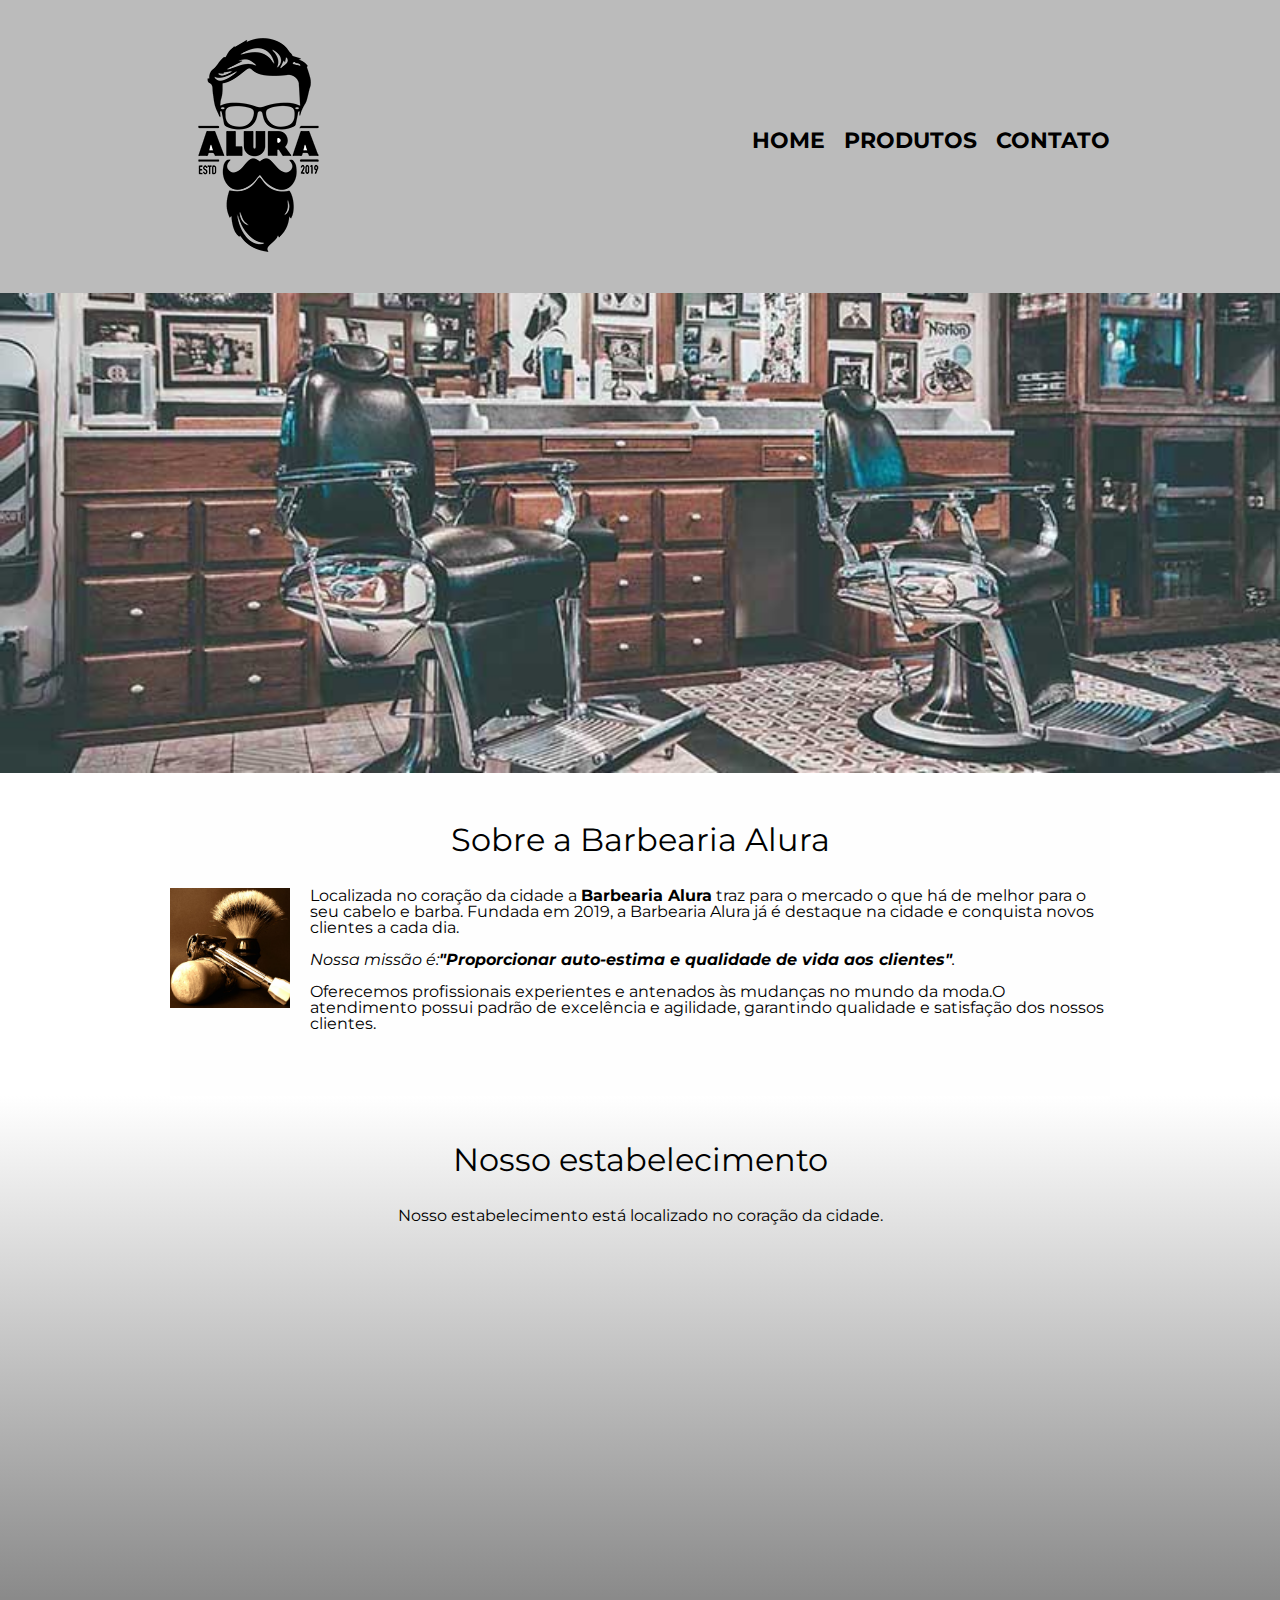
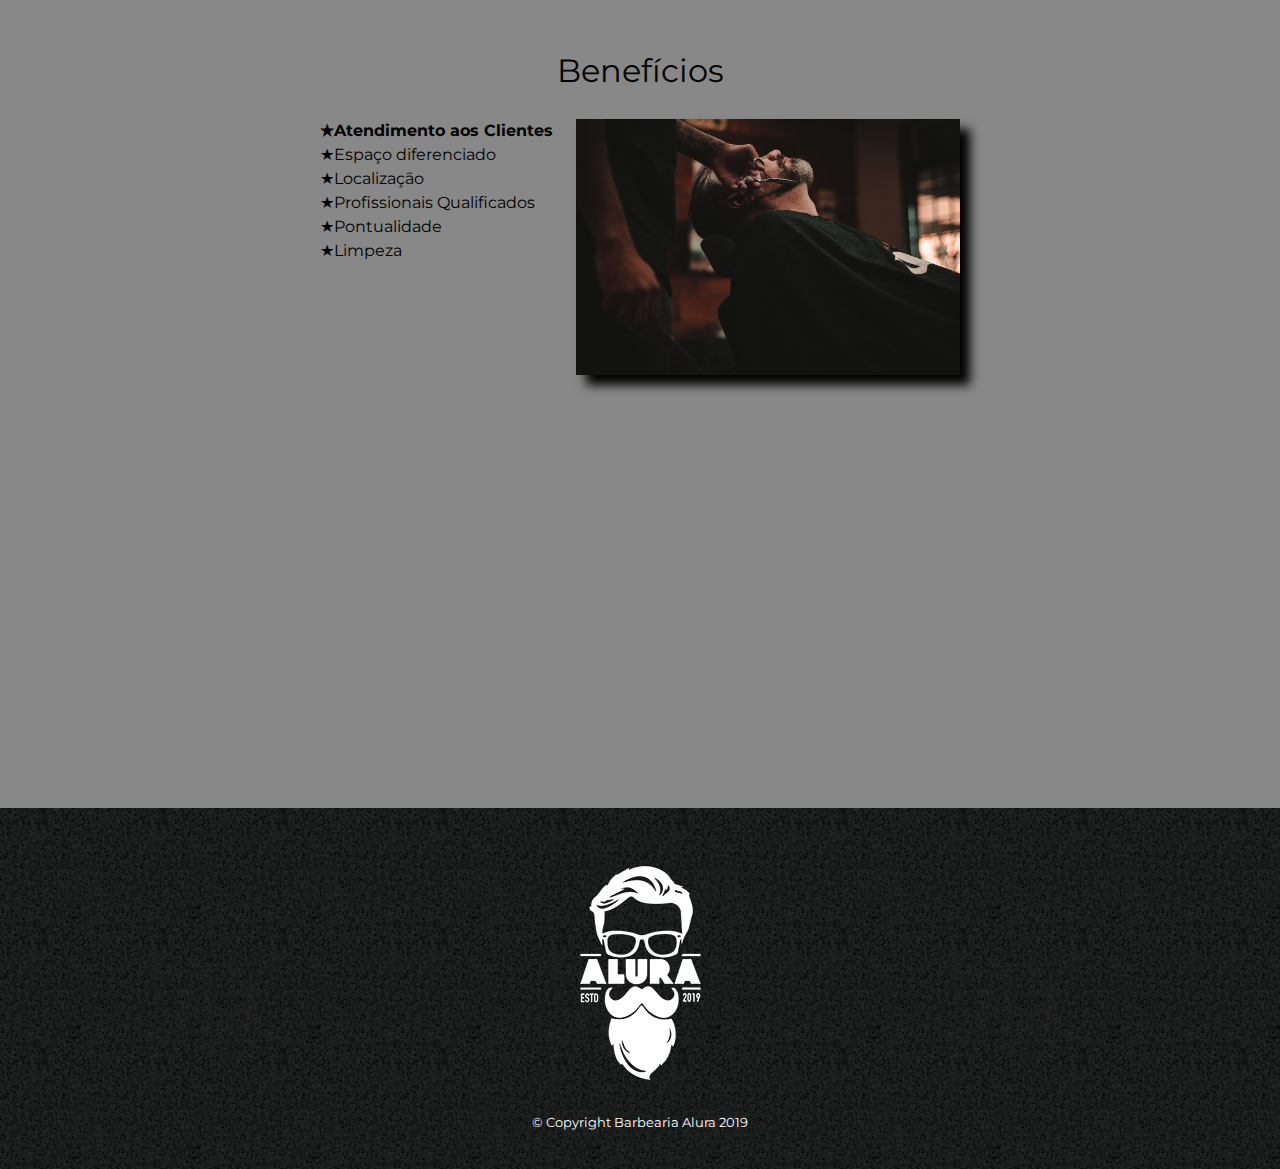
<file: index.html>
<!DOCTYPE html>

<html lang="pt-br">
	<head>
		<meta charset="UTF-8">
		<meta name="viewport" content="width=device-width">
		<title> Barbearia Alura </title>
		<link rel="stylesheet" href="reset.css">
		<link rel="stylesheet" href="style.css">
		<link href="https://fonts.googleapis.com/css?family=Montserrat&display=swap" rel="stylesheet">
	</head>
	
	<body>
		<header>
			<div class="caixa">
				<h1><img src="logo-al.png"></h1>
				<nav>
					<ul>
						<li><a href="index.html">Home</a></li>
						<li><a href="produtos.html">Produtos</a></li>
						<li><a href="contato.html">Contato</a></li>
					</ul>
				</nav>
			</div>
		</header>
		<img class="banner" src="banner.jpg">
		<main>			
			<section class="principal">
				<h2 class="titulo-principal">Sobre a Barbearia Alura</h2>
				<img src="utensilios.jpg" class="utensilios" alt="Utensilio de um barbeiro">

				<p class="descricao">Localizada no coração da cidade a <strong>Barbearia Alura</strong> traz para o mercado o que há de melhor para o seu cabelo e barba. Fundada em 2019, a Barbearia Alura já é destaque na cidade e conquista novos clientes a cada dia.</p>

				<p class="missao"><em>Nossa missão é:<strong>"Proporcionar auto-estima e qualidade de vida aos clientes"</strong>.</em></p>

				<p class="descricao">Oferecemos profissionais experientes e antenados às mudanças no mundo da moda.O atendimento possui padrão de excelência e agilidade, garantindo qualidade e satisfação dos nossos clientes.</p>
			</section>

			<section class="mapa">
                <h3 class="titulo-principal">Nosso estabelecimento</h3>
                <p>Nosso estabelecimento está localizado no coração da cidade.</p>

                <div class="mapa-conteudo">
                	<iframe src="https://www.google.com/maps/embed?pb=!1m18!1m12!1m3!1d3656.448598130907!2d-46.634653385542414!3d-23.588239368469353!2m3!1f0!2f0!3f0!3m2!1i1024!2i768!4f13.1!3m3!1m2!1s0x94ce5a2b2ed7f3a1%3A0xab35da2f5ca62674!2sCaelum%20-%20Escola%20de%20Tecnologia!5e0!3m2!1spt-BR!2sbr!4v1580916426151!5m2!1spt-BR!2sbr" width="100%" height="300" frameborder="0" style="border:0;" allowfullscreen=""></iframe>
				</div>
            </section>

			<section class="beneficios">
                <h3 class="titulo-principal">Benefícios</h3>

                <div class="conteudo-beneficios">
	                <ul class="lista-beneficios">
	                    <li class="itens">Atendimento aos Clientes</li>
	                    <li class="itens">Espaço diferenciado</li>
	                    <li class="itens">Localização</li>
	                    <li class="itens">Profissionais Qualificados</li>
	                    <li class="itens">Pontualidade</li>
	                    <li class="itens">Limpeza</li>
	                </ul><img src="beneficios.jpg" class="imagem-beneficios">
	            </div>

                <div class="video">
                	<iframe width="100%" height="315" src="https://www.youtube.com/embed/wcVVXUV0YUY" frameborder="0" allow="accelerometer; autoplay; encrypted-media; gyroscope; picture-in-picture" allowfullscreen></iframe>
                </div>
			</section>

		</main>
		<footer>
			<img src="logo-branco.png">
			<p class="copyright">&copy; Copyright Barbearia Alura 2019</p>
		</footer>

	</body>
</html>
</file>
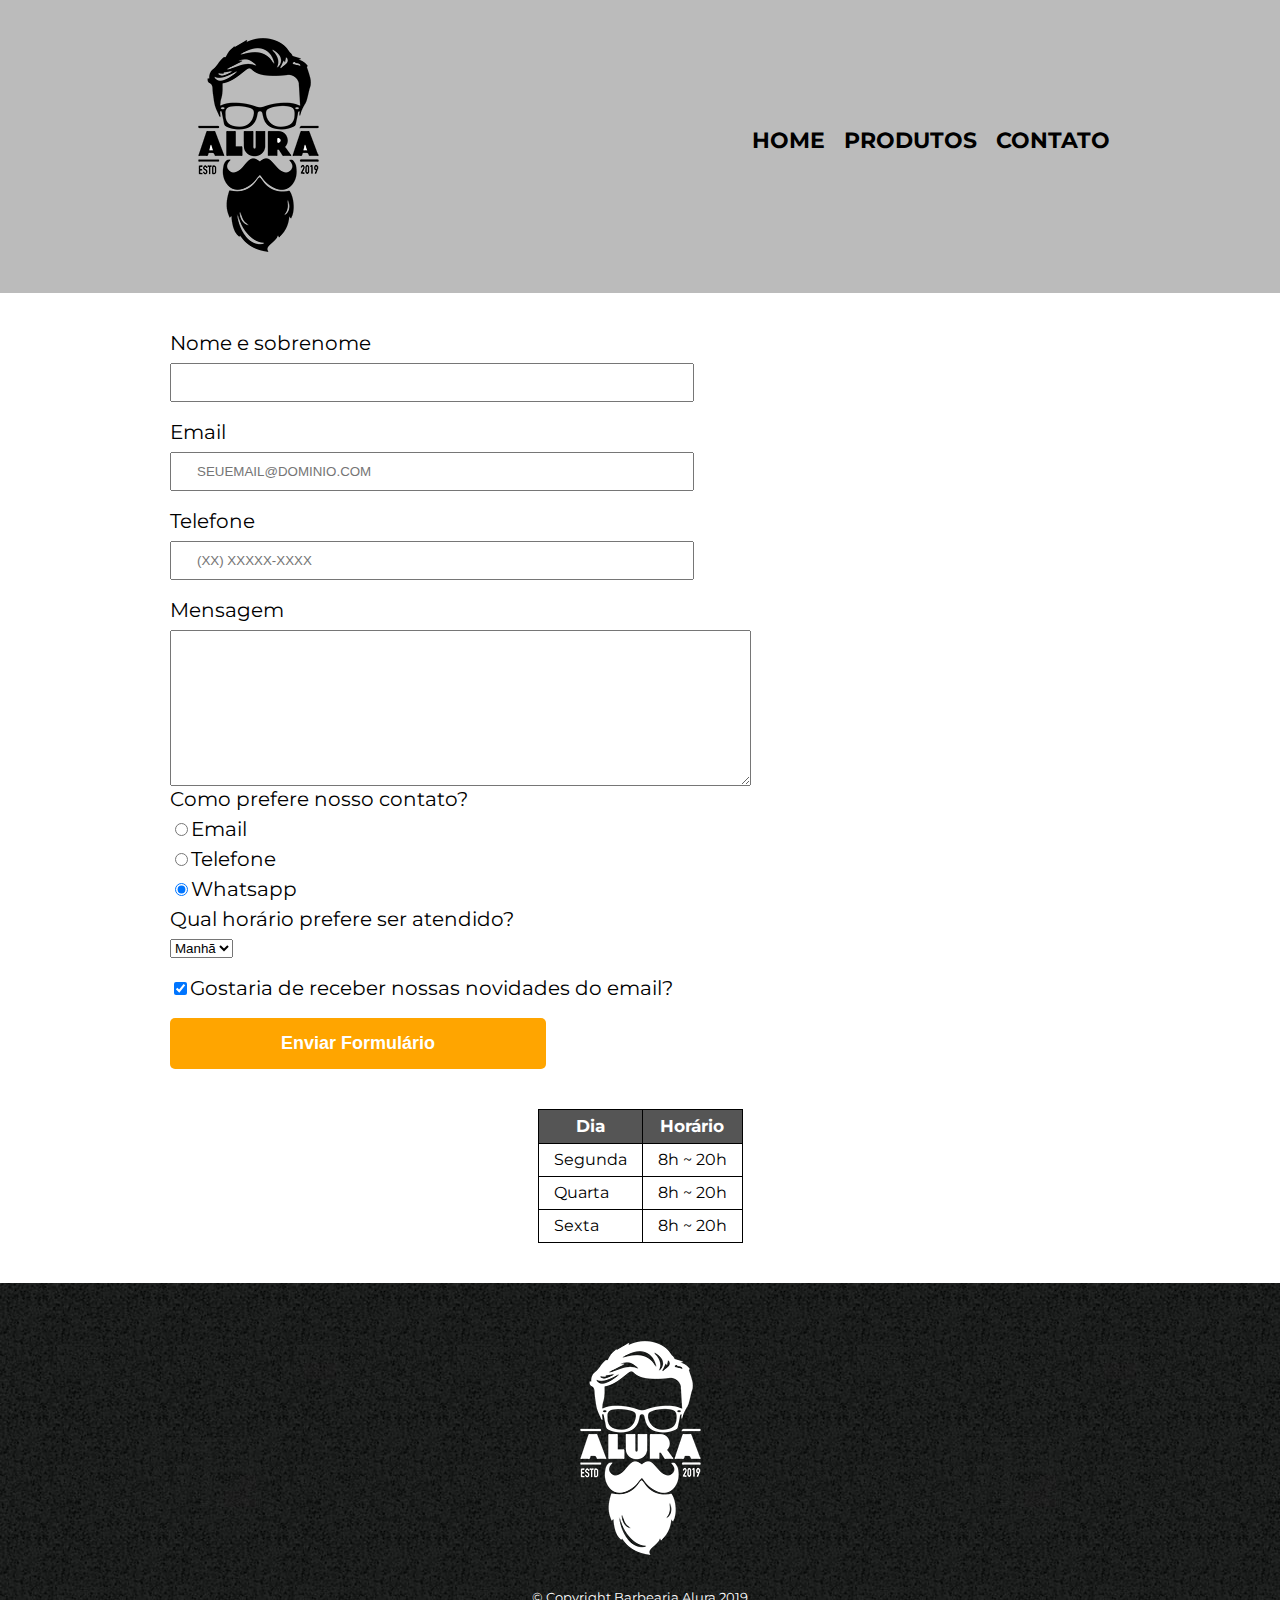
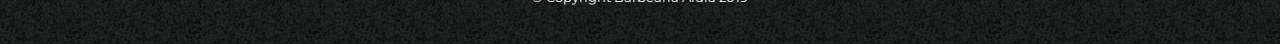
<file: contato.html>
<!DOCTYPE html>

<html lang="pt-br">
	<head>
		<meta charset="UTF-8">
		<meta name="viewport" content="width=device-width">
		<title> Contato - Barbearia Alura </title>
		<link rel="stylesheet" href="reset.css">
		<link rel="stylesheet" href="style.css">
		<link href="https://fonts.googleapis.com/css?family=Montserrat&display=swap" rel="stylesheet">
	</head>

	<body>
		<header>
			<div class="caixa">
				<h1><img src="logo-al.png" alt="Logo da Barbearia Alura"></h1>
				<nav>
					<ul>
						<li><a href="index.html">Home</a></li>
						<li><a href="produtos.html">Produtos</a></li>
						<li><a href="contato.html">Contato</a></li>
					</ul>
				</nav>
			</div>
		</header>

		<main>
			<form>
				<div class="caixadetxt">
					<label for="nomeesobrenome">Nome e sobrenome</label>
					<input type="texto" id="nomeesobrenome" class="input-padrao" required>

					<label for="email">Email</label>
					<input type="email" id="email" class="input-padrao" required placeholder="SEUEMAIL@DOMINIO.COM">

					<label for="telefone">Telefone</label>
					<input type="tel" id="telefone" class="input-padrao" required placeholder="(XX) XXXXX-XXXX">

					<label for="mensagem">Mensagem</label>
					<textarea cols="70" rows="10" id="mensagem"></textarea requireds>
				</div>

				<fieldset>
					<legend>Como prefere nosso contato?</legend>

					<label for="radio-email"><input type="radio" name="contato" value="email" id="radio-email">Email</label>					

					<label for="radio-telefone"><input type="radio" name="contato" value="telefone" id="radio-telefone">Telefone</label>
					

					<label for="radio-whatsapp"><input type="radio" name="contato" value="whatsapp" id="radio-whatsapp" checked>Whatsapp</label>
				</fieldset>

				<fieldset>
					<legend>Qual horário prefere ser atendido?</legend>
					<select>
						<option>Manhã</option>
						<option>Tarde</option>
						<option>Noite</option>
					</select>
				</fieldset>

				<label class="checkbox"><input type="checkbox" checked>Gostaria de receber nossas novidades do email?</label>

					
				<input type="submit" value="Enviar Formulário" class="enviar">
			</form>

			<table>
				<thead>
					<tr>
						<th>Dia</th>
						<th>Horário</th>
					</tr>
				</thead>
				<tbody>
					<tr>
						<td>Segunda</td>
						<td>8h ~ 20h</td>
					</tr>
					<tr>
						<td>Quarta</td>
						<td>8h ~ 20h</td>
					</tr>						
					<tr>
						<td>Sexta</td>
						<td>8h ~ 20h</td>
					</tr>
				</tbody>
			</table>
		</main>

		<footer>
			<img src="logo-branco.png" alt="Logo da Barbearia Alura">
			<p class="copyright">&copy; Copyright Barbearia Alura 2019</p>
		</footer>
	</body>

</html>
</file>
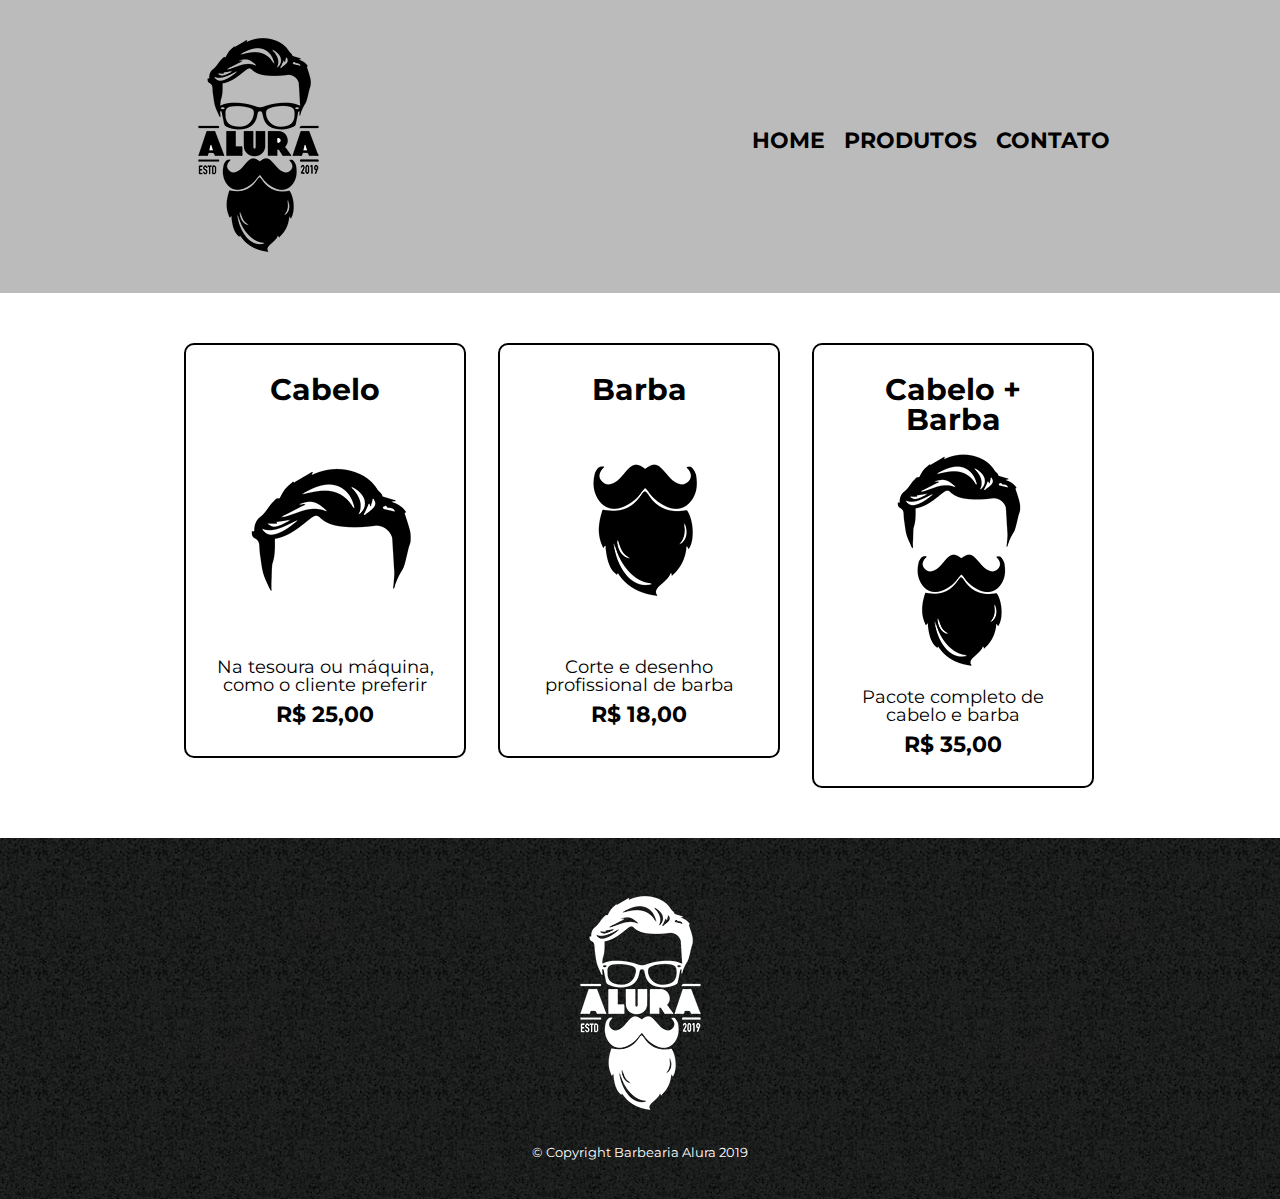
<file: produtos.html>
<!DOCTYPE html>

<html lang="pt-br">
	<head>
		<meta charset="UTF-8">
		<meta name="viewport" content="width=device-width">
		<title> Produtos - Barbearia Alura </title>
		<link rel="stylesheet" href="reset.css">
		<link rel="stylesheet" href="style.css">
		<link href="https://fonts.googleapis.com/css?family=Montserrat&display=swap" rel="stylesheet">
	</head>
	<body>
		<header>
			<div class="caixa">
				<h1><img src="logo-al.png"></h1>
				<nav>
					<ul>
						<li><a href="index.html">Home</a></li>
						<li><a href="produtos.html">Produtos</a></li>
						<li><a href="contato.html">Contato</a></li>
					</ul>
				</nav>
			</div>
		</header>	


		<main>
			<ul class="produtos">
				<li>
					<h2>Cabelo</h2>
					<img src="cabelo.jpg">
					<p  class="produto-descricao">Na tesoura ou máquina, como o cliente preferir</p>
					<p class="produto-preco">R$ 25,00</p>
				</li>
				<li>
					<h2>Barba</h2>
					<img src="barba.jpg">
					<p class="produto-descricao">Corte e desenho profissional de barba</p>
					<p class="produto-preco">R$ 18,00</p>
				</li>
				<li>
					<h2>Cabelo + Barba</h2>
					<img src="cabelo+barba.jpg">
					<p  class="produto-descricao">Pacote completo de cabelo e barba</p>
					<p class="produto-preco">R$ 35,00</p>
				</li>
			</ul>
		</main>

		<footer>
			<img src="logo-branco.png">
			<p class="copyright">&copy; Copyright Barbearia Alura 2019</p>
		</footer>
	</body>

</html>
</file>
<file: style.css>
body {
    font-family: 'Montserrat', sans-serif;
}

header {
	background: #BBBBBB;
	padding: 20px 0;
}

.caixa{
	position: relative;
	width: 940px;
	margin: 0 auto;
}

nav{
 	position: absolute;
 	top: 110px;
 	right:  0;
}

nav li{
	display: inline;
	margin:  0 0 0 15px;
}

nav a{
	text-transform: uppercase;
	color: #000000;
	font-weight: bold;
	font-size: 22px;
	text-decoration: none;
}

nav a:hover {
	color: #C78C19;
	text-decoration: underline;
}

.produtos{
	width: 940px;
	margin:  0 auto;
	padding: 50px 0;
}

.produtos li{
	display: inline-block;
	text-align: center;
	width: 30%;
	vertical-align: top;
	margin: 0 1.5%;
	padding: 30px 20px;
	box-sizing: border-box;
	border: 2px solid #000000;
	border-radius: 10px;
}

.produtos li:hover{
	border-color: #C78C19;
}

.produtos li:active{
	border-color: #088C19;

}

.produtos li:hover h2{
	font-size: 34px;
}

.produtos h2{
	font-size: 30px;
	font-weight: bold;
}
.produto-descricao{
	font-size: 18px;
}

.produto-preco{
	font-size: 22px;
	font-weight: bold;
	margin: 10px 0 0;

}

footer{
	text-align: center;
	background: url("bg.jpg");
	padding: 40px 0;
}

.copyright{
	color: #FFFFFF;
	font-size: 13px;
	margin-top: 15px;
}

/*Página do formulário*/
form {
	width: 940px;
	margin: 40px auto;
}

form label,form legend{
	display: block;
	font-size: 20px;
	margin: 0 0 10px;
}

.input-padrao{
	display: block;
	margin: 0 0 20px;
	padding: 10px 25px 10px 25px;
	width: 50%;
}

.checkbox{
	margin: 20px 0;
}

.enviar{
	width: 40%;
	padding: 15px 0;
	background: orange;
	color: white;
	font-weight: bold;
	font-size: 18px;
	border: none;
	border-radius: 5px;
	transition: 1s all;
	cursor: pointer;
}

.enviar:hover{
	background: darkorange;
	transform: scale(1.2);
}

table{
	margin: 20px auto 40px;
}

thead{
	background: #555555;
	color: white;
	font-weight: bold;
	font-size: 17px;
}

td, th{
	border: 1px solid #000000;
	padding: 8px 15px;
}

/* Css da página inicial*/
.banner{
	width: 100%;
}

.titulo-principal{
	text-align: center;
	font-size: 2em;
	margin: 0 0 1em;
	clear: left;
}	

.principal{
	padding: 3em 0;
	background: #FEFEFE;
	width: 940px;
	margin: 0 auto;
}

.principal p{
	margin: 0 0 1em;
}

.principal strong{
	font-weight: bold;
}

.principal em{
	font-style: italic;
}

.utensilios{
	width: 120px;
	float: left;
	margin: 0 20px 20px 0;
}

.mapa{
	padding: 3em 0;
	background: linear-gradient(#FFFFFF,#888888);
}

.mapa-conteudo{
	width: 940px;
	margin: 0 auto;
}

.mapa p{
	margin: 0 0 2em;
	text-align: center;

}

.beneficios{
	padding: 3em 0;
	background: #888888;
}

.conteudo-beneficios{
	width: 640px;
	margin: 0 auto;
}

.lista-beneficios{
	width: 40%;
	display: inline-block;
	vertical-align: top;
}

.itens:before{
	content: "★";

}

.itens{
	line-height: 1.5;
}

.itens:first-child{
	font-weight: bold;

}

.imagem-beneficios{
	width: 60%;
	opacity: 1;
	transition: 400ms;
	box-shadow: 10px 10px 10px #000000;
}

.imagem-beneficios:hover {
	opacity: 0.3;

}

.video{
	width: 560px;
	margin: 2em	auto;
}

/*Estilo para telas diferentes(telas de celular,tablets e outro)*/

@media screen and (max-width: 480px) {
	.caixa, .principal, .conteudo-beneficios, .mapa-conteudo, .video, .produtos, .produtos li,form, form label, .input-padrao{
		width: auto;
	}

	h1{
		text-align: center;
	}

	nav, .caixadetxt, fieldset legend{
		position: static;
		text-align: center;
	}

	.lista-beneficios, .imagem-beneficios{
		width: 100%;
	}

	.produtos{
		padding: 20px 0;
	}

	.produtos li{
		display: block;
		margin: 2em 1.5em;
	}

	#mensagem{
		width: 90%;
	}

	.input-padrao{
		display: inline-block;
		margin: 0 0 10px;
		padding: 10px 40% 10px 25px;
	}

	.enviar{
		width: 70%;
		margin: 0 15%;
		text-align: center;
		display: block;
	}

	select{
		width: 70%;
		margin: 0 15%;
		text-align: center;
		font-size: 1em;

	}

	fieldset label, label.checkbox{

		margin: 0 5% 10px;
	}


}
</file>
